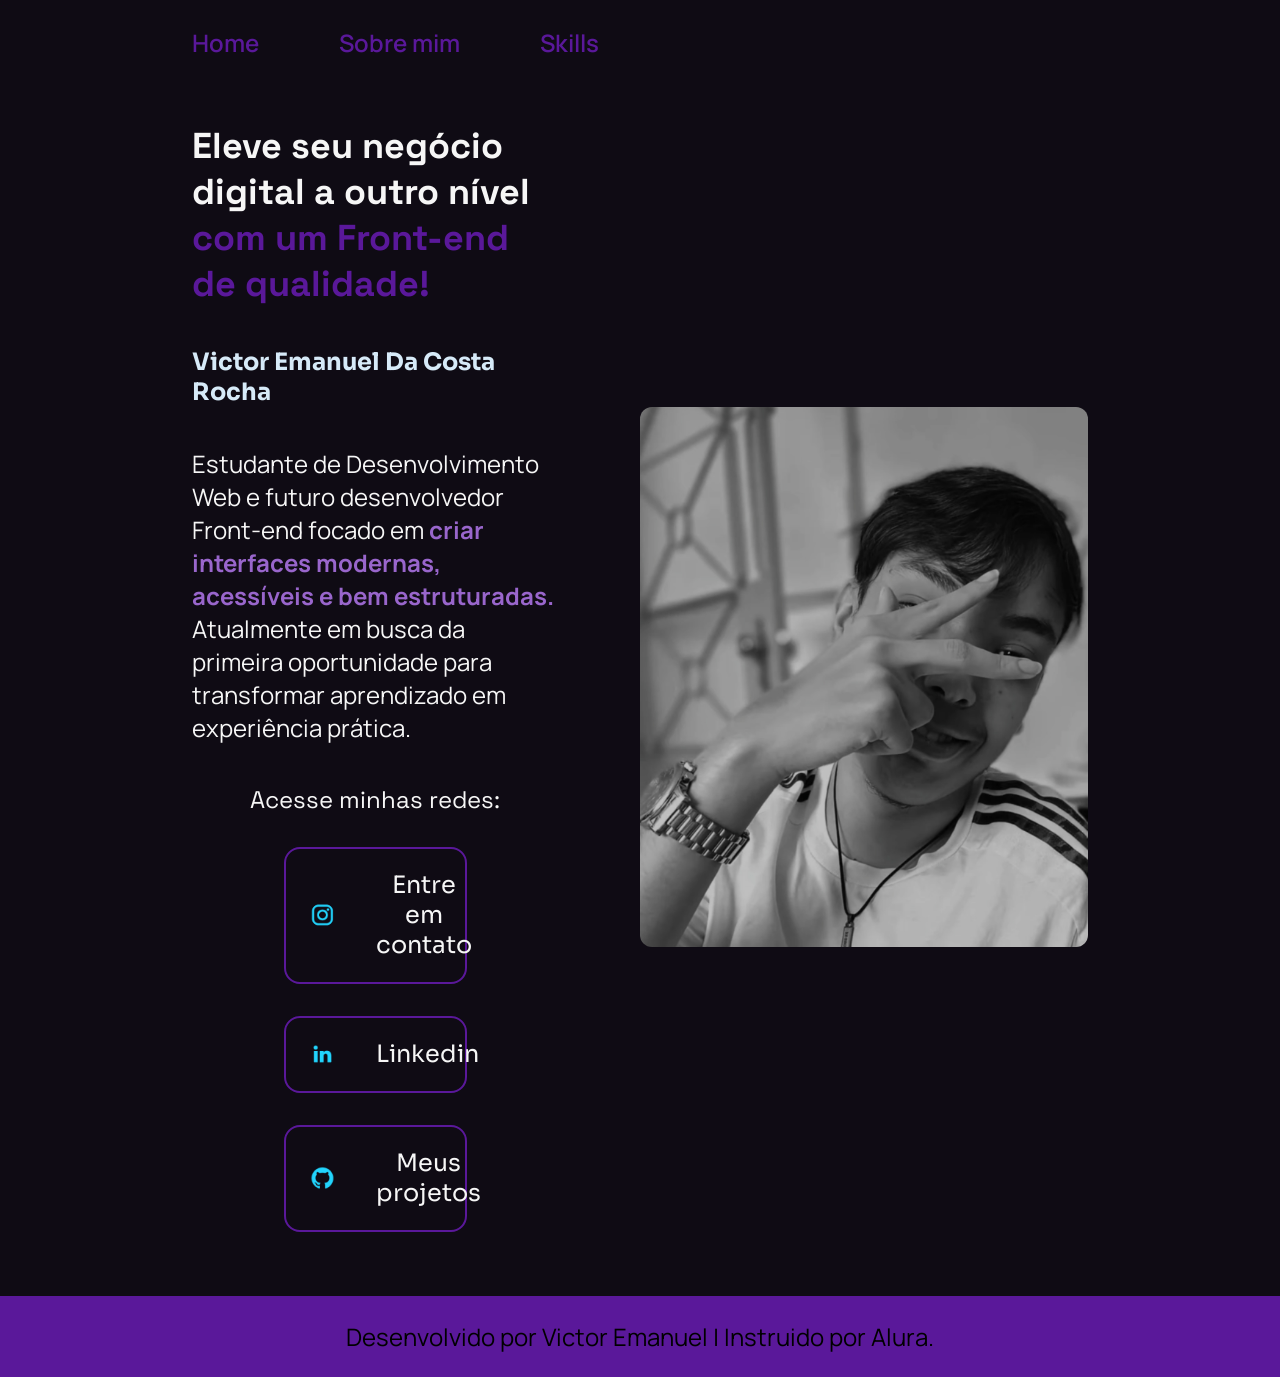
<file: index.html>
<!DOCTYPE html>
<html lang="pt-br">

<head>
    <meta charset="UTF-8">
    <meta name="viewport" content="width=device-width, initial-scale=1.0">
    <meta name="description" content="Victor Emanuel / Portfólio - eleve seu negócio digital a outro nível com um Frontend de qualidade.">
    <meta name="og:title" content="Dev: Victor Emanuel">
    <meta name="og:description" content="eleve seu negócio digital a outro nível com um Frontend de qualidade">
    <meta name="og:image" content="https://victor-portfolio-kappa-ecru.vercel.app/assets/Imagem.jpg">
    <meta name="og:type" content="website">
    <meta name="og:url" content="https://victor-portfolio-kappa-ecru.vercel.app">
    <meta name="google-site-verification" content="uTHN-WvcmirNZy1BEXTGRPL4wrRkD4yh7L-oFIGHZso" />
    <title>Dev Frontend - Victor Emanuel</title>
    <link rel="stylesheet" href="./styles/style.css">
</head>

<body>
    <header class="cabecalho">
        <nav class="menu">
            <a class="menu_secao" href="./index.html" title="Veja a seção Home, onde se pode encontrar links para formas de contato, redes sociais e projetos.">Home</a>
            <a class="menu_secao" href="./about.html" title="Veja a seção Sobre, onde se pode aprender um pouco mais sobre Victor Emanuel e sua hístoria.">Sobre mim</a>
            <a class="menu_secao" href="./skills.html" title="Veja a seção Skills, onde se pode dar uma olhada nos conhecimentos e habilidades do Dev.">Skills</a>
        </nav>
    </header>
    <main class="conteudo">
        <section class="conteudo_texto">
            <h1 class="titulo">Eleve seu negócio digital a outro nível <strong class="destaque-titulo">com um Front-end
                    de qualidade!</strong></h1>
            <h2 class="nome">Victor Emanuel Da Costa Rocha</h2>
            <p class="paragrafo">Estudante de Desenvolvimento Web e futuro desenvolvedor Front-end focado em <strong
                    class="destaque-paragrafo">criar interfaces modernas, acessíveis e bem estruturadas.</strong>
                Atualmente em busca da primeira oportunidade para transformar aprendizado em experiência prática.</p>
            <div class="botoes">
                <h3 class="Redes">Acesse minhas redes:</h3>
                <a class="botao_1" href="https://www.instagram.com/victor_17z/" target="_blank" title="Entre em contato pelo Instagram do Dev.">
                    <img src="./assets/instagram.png" alt="Logo do Instagram">
                    Entre em contato
                </a>
                <a class="botao_1" href="https://www.linkedin.com/in/victor-emanuel-3b3bb6427/" target="_blank" title="Acesse a página do Linkedin do Dev.">
                    <img src="./assets/linkedin.png" alt="Logo do LinkedIn">
                    Linkedin
                </a>
                <a class="botao_1" href="https://github.com/Victor-Emanuel20-VECR" target="_blank" title="Acesse o Github do Dev, e veja seus projetos.">
                    <img src="./assets/github.png" alt="Logo do GitHub">
                    Meus projetos
                </a>
            </div>
        </section>
        <img src="./assets/Imagem.jpg" alt="foto de Victor Emanuel em preto e branco, usando uma camiseta branca, fazendo um sinal de paz sobre o rosto.">
    </main>
    <footer class="rodape">
        <p>Desenvolvido por Victor Emanuel | Instruido por Alura.</p>
    </footer>
</body>

</html>
</file>
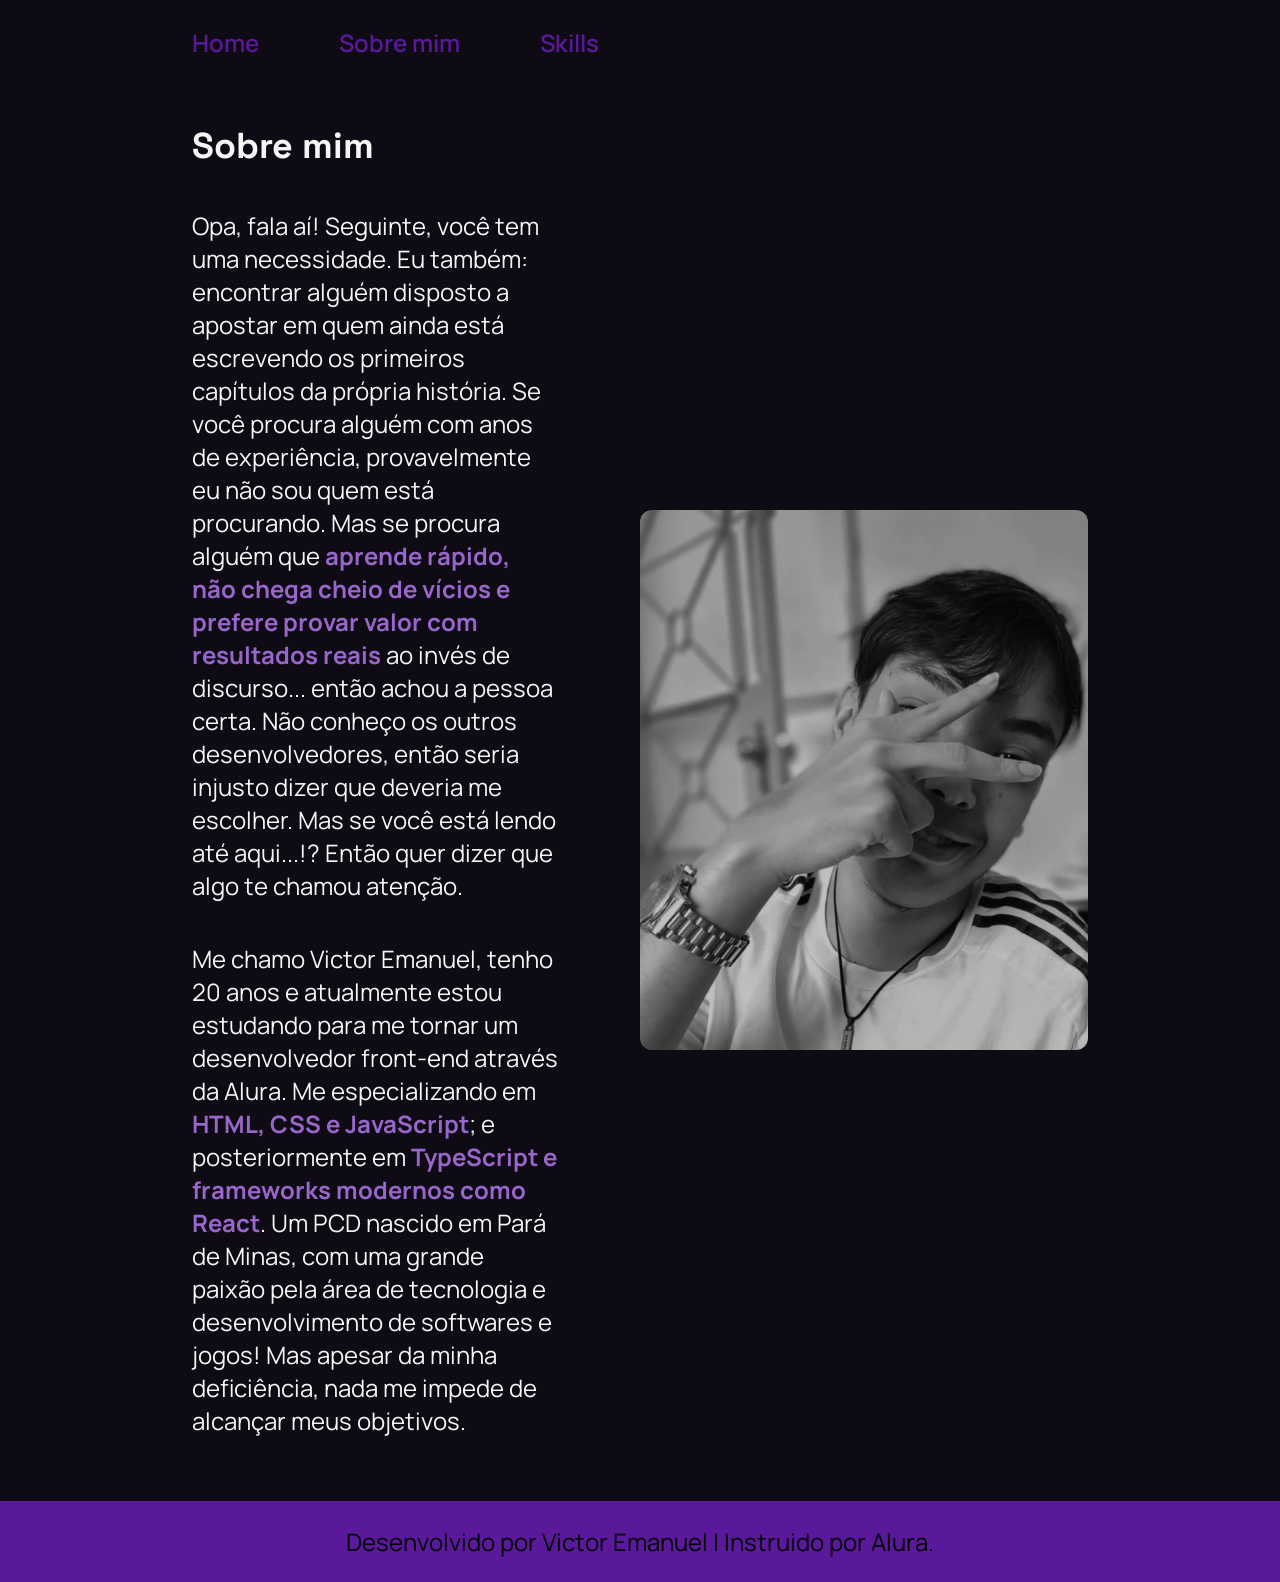
<file: about.html>
<!DOCTYPE html>
<html lang="pt-br">

<head>
    <meta charset="UTF-8">
    <meta name="viewport" content="width=device-width, initial-scale=1.0">
    <title>Sobre mim</title>
    <link rel="stylesheet" href="./styles/style.css">
</head>

<body>
    <header class="cabecalho">
        <nav class="menu">
            <a class="menu_secao" href="./index.html">Home</a>
            <a class="menu_secao" href="./about.html">Sobre mim</a>
            <a class="menu_secao" href="./skills.html">Skills</a>
        </nav>
    </header>
    <main class="conteudo">
        <section class="conteudo_texto">
            <h1 class="titulo">Sobre mim</h1>
            <p class="paragrafo">Opa, fala aí! Seguinte, você tem uma necessidade. Eu também: encontrar alguém disposto
                a apostar em quem ainda está escrevendo os primeiros capítulos da própria história. Se você procura
                alguém com anos de experiência, provavelmente eu não sou quem está procurando. Mas se procura alguém que
                <strong class="destaque-paragrafo">aprende rápido, não chega cheio de vícios e prefere provar valor com
                    resultados reais</strong> ao invés de discurso... então achou a pessoa certa. Não conheço os outros
                desenvolvedores, então seria injusto dizer que deveria me escolher. Mas se você está lendo até aqui...!?
                Então quer dizer que algo te chamou atenção.</p>
            <p class="paragrafo">Me chamo Victor Emanuel, tenho 20 anos e atualmente estou estudando para me tornar um
                desenvolvedor front-end através da Alura. Me especializando em <strong class="destaque-paragrafo">HTML,
                    CSS e JavaScript</strong>; e posteriormente em <strong class="destaque-paragrafo">TypeScript e
                    frameworks modernos como React</strong>. Um PCD nascido em Pará de Minas, com uma grande paixão pela
                área de tecnologia e desenvolvimento de softwares e jogos! Mas apesar da minha deficiência, nada me
                impede de alcançar meus objetivos.</p>
        </section>
        <img src="./assets/Imagem.jpg" alt="foto de Victor Emanuel">
    </main>
    <footer class="rodape">
        <p>Desenvolvido por Victor Emanuel | Instruido por Alura.</p>
    </footer>
</body>

</html>
</file>
<file: styles/style.css>
@import url('https://fonts.googleapis.com/css2?family=Space+Grotesk:wght@700&family=Sora:wght@600&family=Manrope:wght@400;500;600&display=swap');

:root {
    --cor-primaria: #0f0b14;
    --cor-secundaria: #5a189a;
    --cor-terciaria: #9966cc;
    --cor-quaternaria: #d6eaf8;
    --cor-quintenaria: #f6f6f6;

    --fonte-principal: 'Space Grotesk', sans-serif;
    --fonte-secundaria: 'Sora', sans-serif;
    --fonte-terciaria: 'Manrope', sans-serif;
}

* {
    margin: 0;
    padding: 0;
}

body {
    box-sizing: border-box;
    background-color: var(--cor-primaria);
    color: var(--cor-quintenaria);
    min-height: 100vh;
    display: flex;
    flex-direction: column;
}

.cabecalho {
    padding: 2% 0% 0% 15%
}

.menu {
    display: flex;
    gap: 80px;
}

.menu_secao {
    font-family: var(--fonte-terciaria);
    font-size: 1.5rem;
    font-weight: 600;
    color: var(--cor-secundaria);
    text-decoration: none;
}

.destaque-titulo {
    color: var(--cor-secundaria);
}

.nome {
    color: var(--cor-quaternaria);
    font-family: var(--fonte-secundaria);
}

.destaque-paragrafo {
    color: var(--cor-terciaria);
}

.conteudo {
    padding: 5% 15%;
    display: flex;
    align-items: center;
    justify-content: space-between;
    gap: 82px;
}

.skills_secao {
    padding: 5% 15%;
}

.conteudo_skills {
    display: block;
    padding-top: 5%;
}

.skills_lista {
    list-style: none;
    display: grid;
    grid-template-columns: repeat(auto-fit, minmax(180px, 1fr));
    gap: 24px;
    margin-top: 32px;
}

.skill_card {
    display: flex;
    flex-direction: column;
    align-items: center;
    text-align: center;
    gap: 12px;
    padding: 24px 16px;
    border: 2px solid var(--cor-secundaria);
    border-radius: 16px;
    background-color: #1a1522;
}

.skill_card:hover {
    background-color: #272727;
}

.skill_nome {
    font-family: var(--fonte-principal);
    color: var(--cor-quaternaria);
    font-size: 1.125rem;
    font-weight: 700;
}

.skill_nivel {
    font-family: var(--fonte-terciaria);
    color: var(--cor-quintenaria);
    font-size: 0.875rem;
    padding: 4px 12px;
    border: 1px solid var(--cor-terciaria);
    border-radius: 999px;
}

.skill_icone {
    width: 48px;
    height: 48px;
}

.conteudo_texto {
    width: 50%;
    display: flex;
    flex-direction: column;
    gap: 40px;
}

.titulo {
    font-size: 2.25rem;
    font-family: var(--fonte-principal);
}

.paragrafo {
    font-size: 1.5rem;
    font-family: var(--fonte-terciaria);
}

.botoes {
    display: flex;
    flex-direction: column;
    justify-content: space-between;
    align-items: center;
    gap: 32px;
}

.Redes {
    font-family: var(--fonte-principal);
    font-weight: 400;
    font-size: 1.5rem;
}

.botao_1 {
   display: grid;
    grid-template-columns: 50px 1fr;
    align-items: center;
    gap: 16px;
    border: 2px solid var(--cor-secundaria);
    width: 50%;
    text-align: center;
    border-radius: 16px;
    font-size: 1.5rem;
    padding: 21.5px 24px;
    text-decoration: none;
    color: var(--cor-quintenaria);
    font-family: var(--fonte-secundaria);
    box-sizing: border-box;
}

.botao_1 img {
    width: 50px;
    height: 50px;
    object-fit: contain;
}

.botao_1:hover {
    background-color: #272727;
}

main.conteudo img {
    max-width: 50%;
    height: auto;
    border-radius: 12px;
    object-fit: cover;
}

.rodape {
    padding: 24px;
    color: #000000;
    background-color: var(--cor-secundaria);
    text-align: center;
    font-family: var(--fonte-terciaria);
    font-size: 1.5rem;
    font-weight: 400;
}

@media (max-width: 1200px) {
    .cabecalho {
        padding: 10%;
    }

    .menu {
        justify-content: center;
    }

    .conteudo {
        flex-direction: column-reverse;
        padding: 5%;
    }

    .conteudo_texto {
        width: auto;
    }
}
</file>
